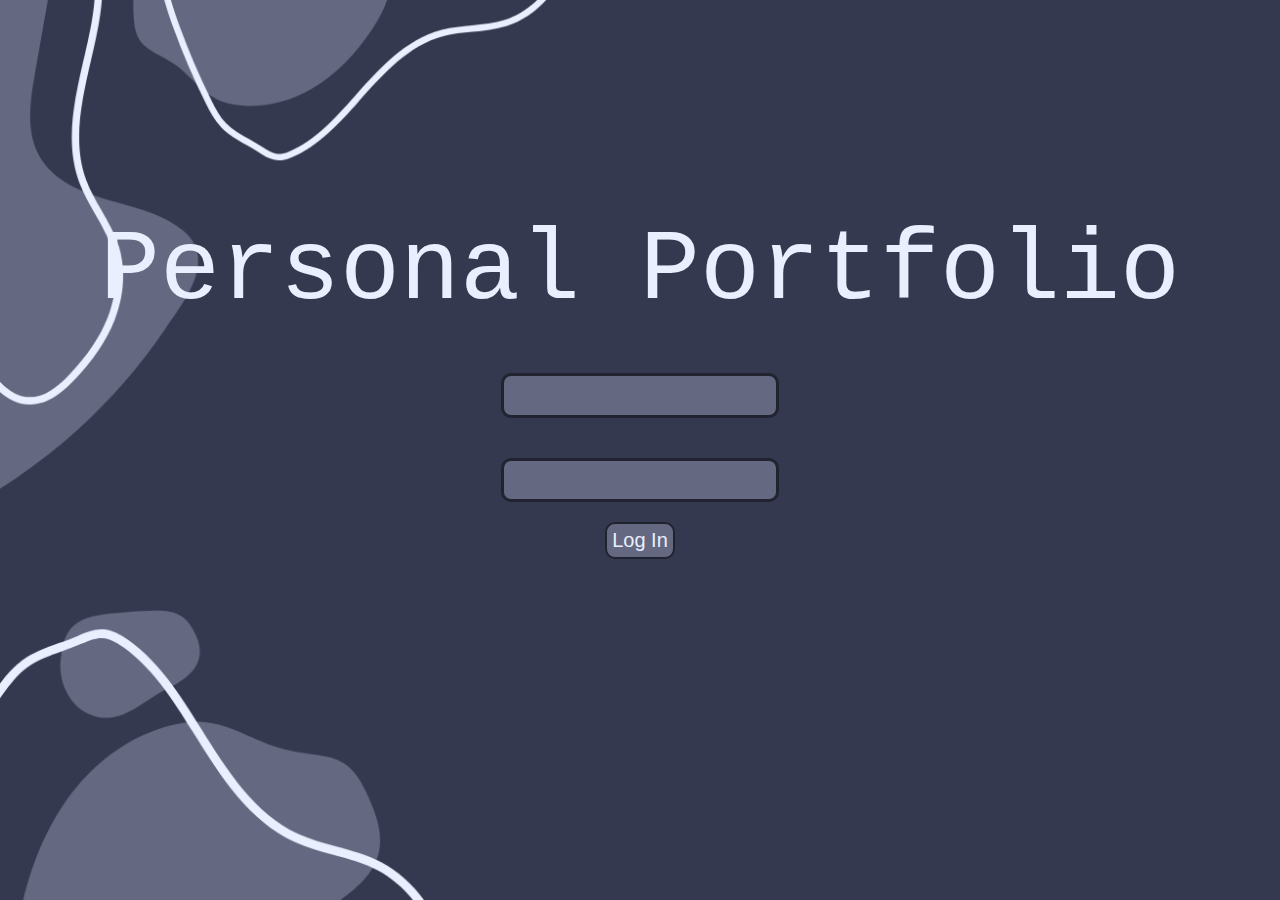
<file: index.html>
<!DOCTYPE html>
<html lang="en">
<head>
    <meta charset="UTF-8">
    <meta http-equiv="X-UA-Compatible" content="IE=edge">
    <meta name="viewport" content="width=device-width, initial-scale=1.0">
    <title>Personal Portfolio Project</title>
    <link rel="stylesheet" href="style.css">
    <script src="https://cdnjs.cloudflare.com/ajax/libs/jquery/3.7.0/jquery.min.js" integrity="sha512-3gJwYpMe3QewGELv8k/BX9vcqhryRdzRMxVfq6ngyWXwo03GFEzjsUm8Q7RZcHPHksttq7/GFoxjCVUjkjvPdw==" crossorigin="anonymous" referrerpolicy="no-referrer"></script>
</head>
<body>
    <script src="script.js"></script>

    <!-- Login Screen -->
    <div class = log-in-screen>
        <div class="log-in-page">
            <p class="portfolio-title">Personal Portfolio</p>
        </div>

        <div class="username-div">
            <p id="username-animate" class = "username" ></p>
        </div>

        <div class = "password-div">
            <p id="password-animate" class = "username" ></p>
        </div>

        <div class="log-in-button-div">
            <a href="homePage.html">
                <button class = "log-in-button">Log In</button>
            </a>
        </div>
    </div>

</body>
</html>
</file>
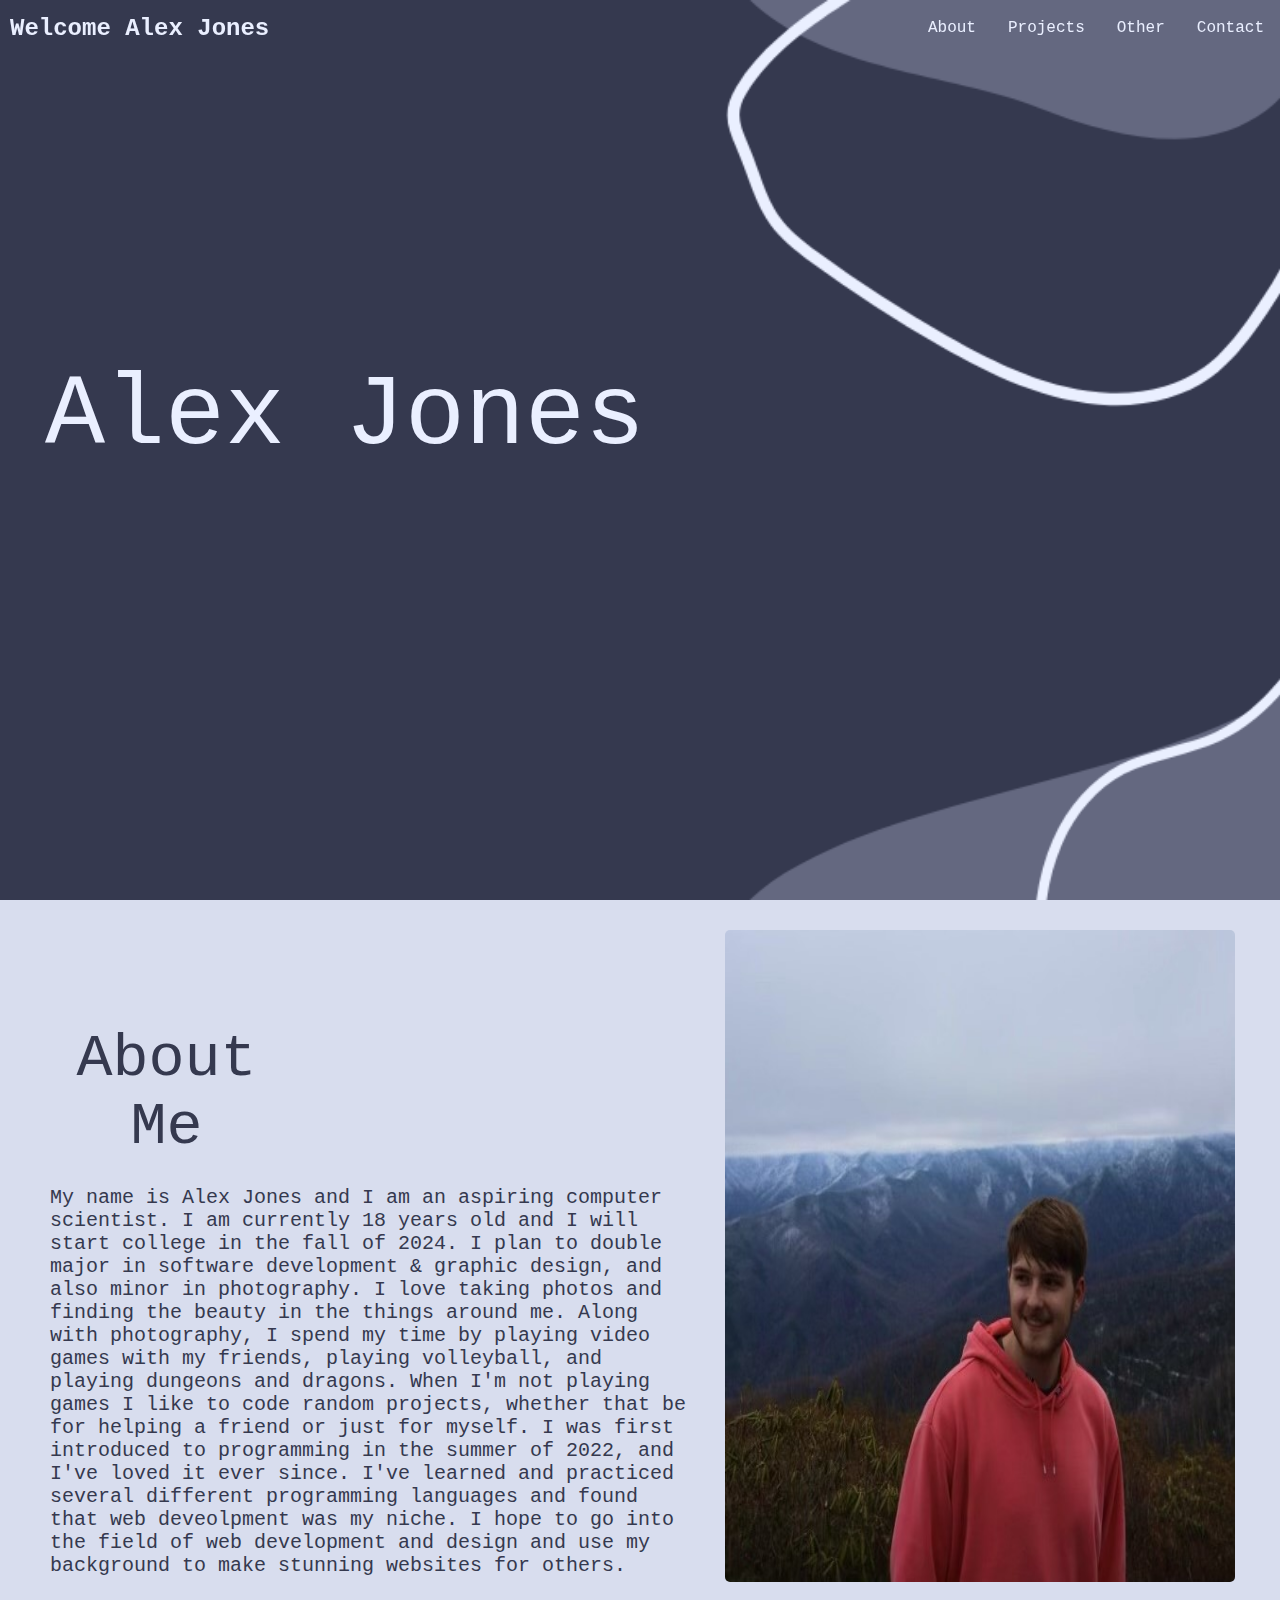
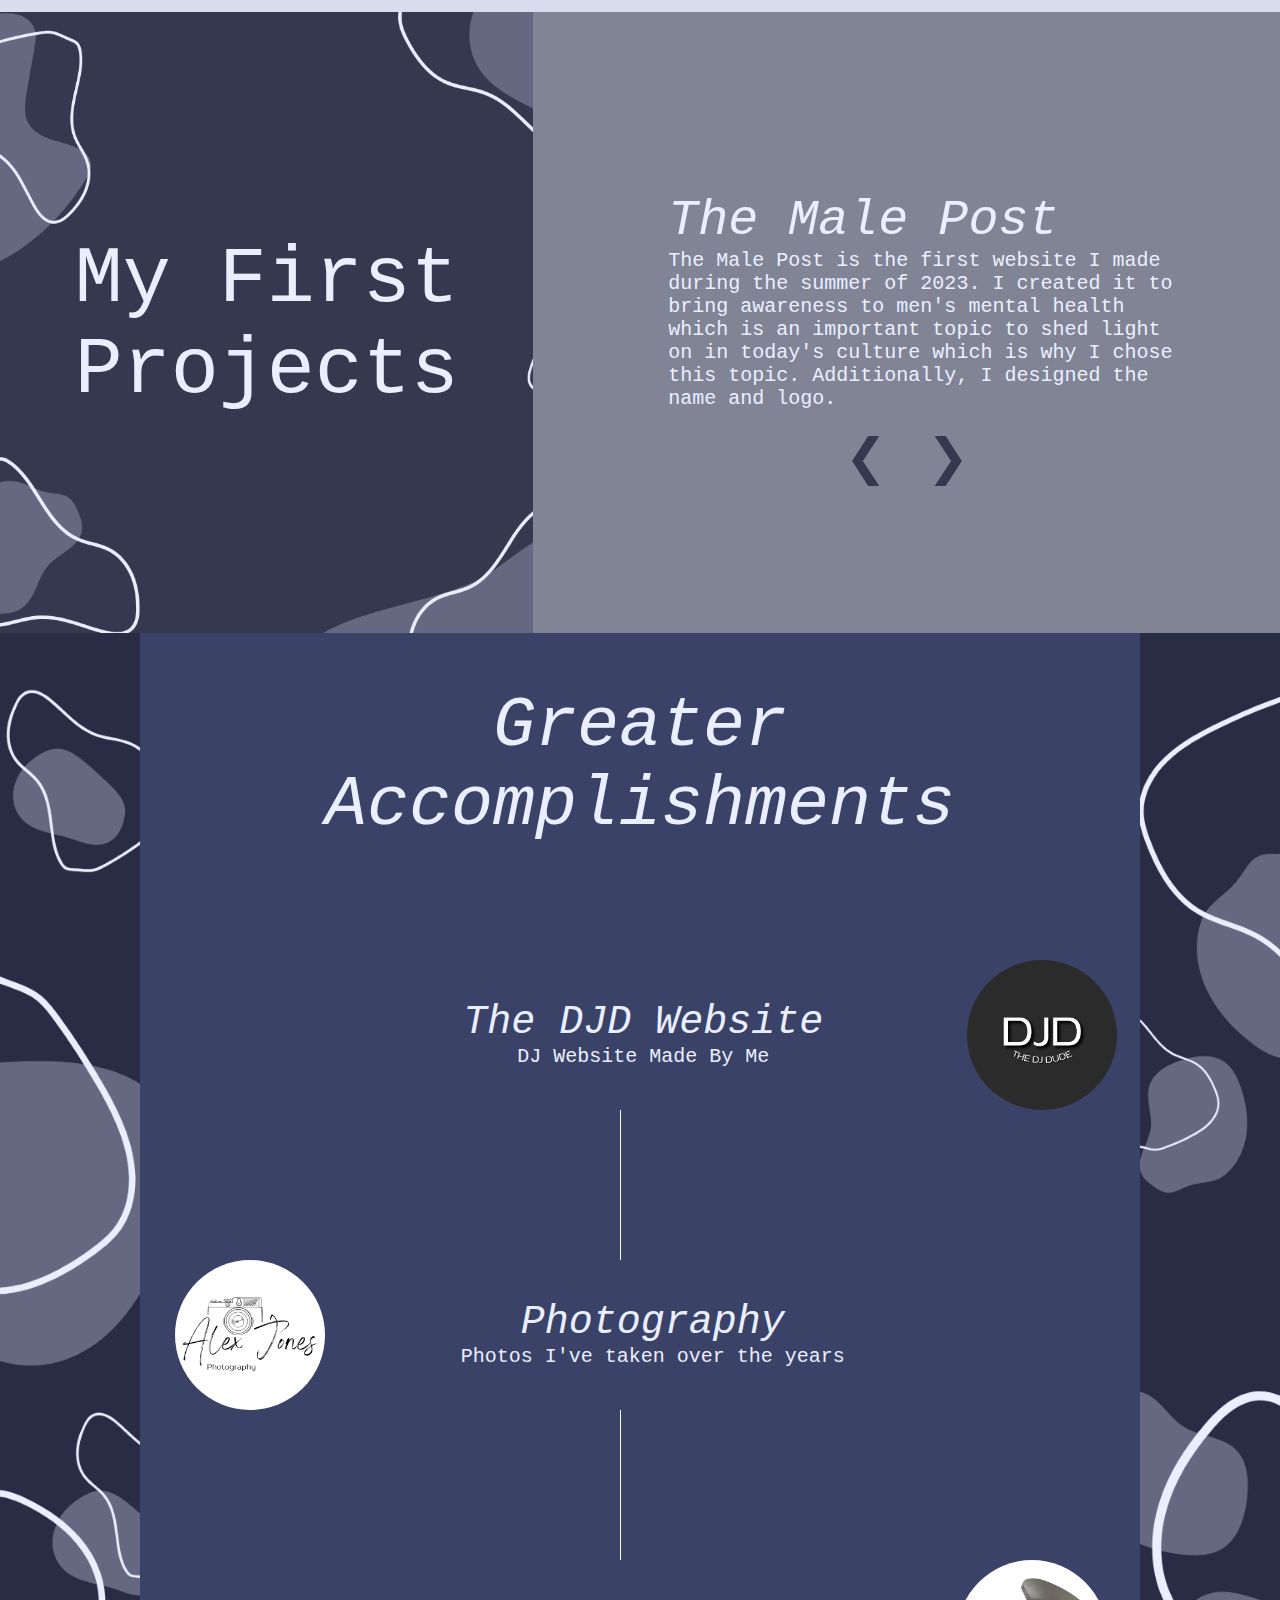
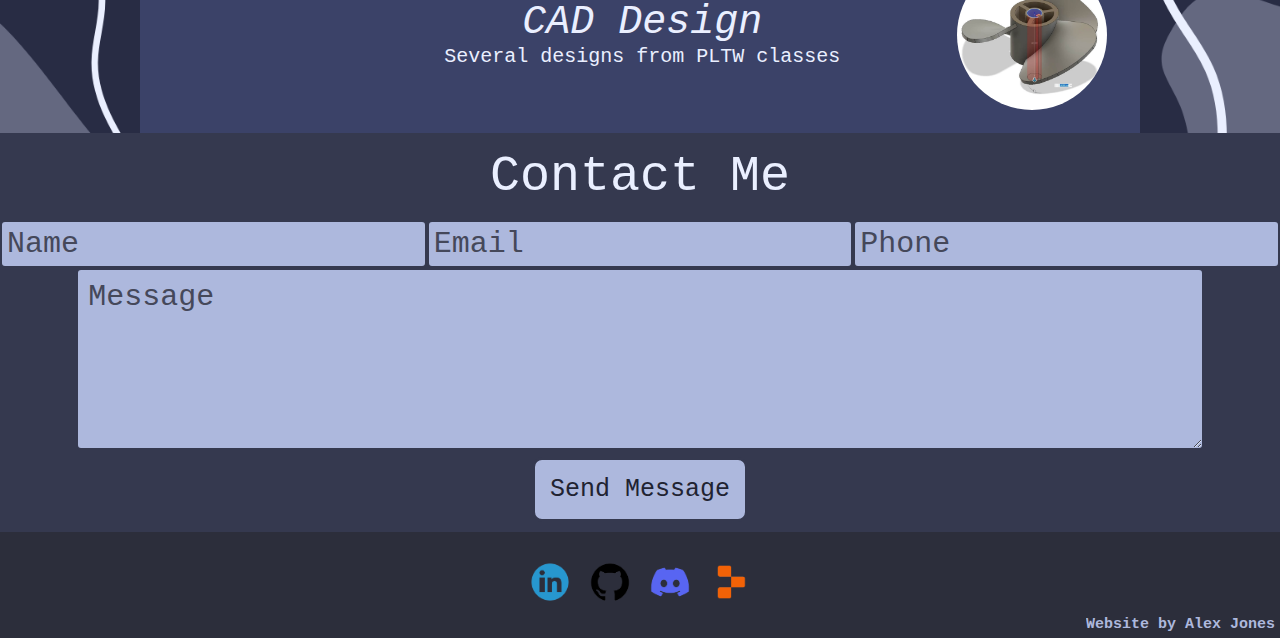
<file: homePage.html>
<!DOCTYPE html>
<html lang="en">
<head>
    <meta charset="UTF-8">
    <meta http-equiv="X-UA-Compatible" content="IE=edge">
    <meta name="viewport" content="width=device-width, initial-scale=1.0">
    <title>Personal Portfolio Project</title>
    <link rel="stylesheet" href="style.css">
    <script src="https://cdnjs.cloudflare.com/ajax/libs/jquery/3.7.0/jquery.min.js" integrity="sha512-3gJwYpMe3QewGELv8k/BX9vcqhryRdzRMxVfq6ngyWXwo03GFEzjsUm8Q7RZcHPHksttq7/GFoxjCVUjkjvPdw==" crossorigin="anonymous" referrerpolicy="no-referrer"></script>
    <script src="https://ajax.googleapis.com/ajax/libs/jquery/3.3.1/jquery.min.js"></script>
</head>

<body class="home-page-body">
    <!-- Navbar -->
    <div class="navbar">
        <h2 class = "welcome">Welcome Alex Jones</h2>
        <a href="#contact-scroll">Contact</a>
        <a href="#other-scroll">Other</a>
        <a href="#projects-scroll">Projects</a>
        <a href="#about-scroll">About</a>
    </div>

    <!-- Main Screen -->
    <div class="main-tab">
        <p id="title-animate" class="main-title"></p>
    </div>

    <!-- About Screen -->
    <div class="about-tab" id="about-scroll">
        <div class="about-text">
            <p class = "about-title">About Me</p>
            <p class="about-p">My name is Alex Jones and I am an aspiring computer scientist. I am currently 18 years old
                and I will start college in the fall of 2024. I plan to double major in software development & graphic design, and also 
                minor in 
                photography. I love taking photos and finding the beauty in the things around me. 
                Along with photography, I spend my time by playing
                video games with my friends, playing volleyball, and playing dungeons and dragons. When I'm not playing games 
                I like to code random projects, whether that be for helping a friend or just for myself.
                I was first introduced to programming in the summer of 2022, and I've loved it ever since. 
                I've learned and practiced several different programming languages and found that web deveolpment was my niche. 
                I hope to go into the field of web development and design and use my background to make stunning websites for others.
            </p>
        </div>
        <img src="img/IMG_1594_cropped.jpg" class="self-portrait">
    </div>

    <!-- Project Screen -->
    <div class="projects-tab" id="projects-scroll">
        <div class="split left">
            <p class = "projects-title">My First Projects</p>
        </div>
        <div class="split right">
            
            <div class="mySlides">
                <a class="slide-link" href="https://replit.com/@kona56/Intro-Unit-2-Project-Starter-Code-3" target="_blank">
                    <p class="slide-title">The Male Post</p>
                </a>
                <p class="slide-text">The Male Post is the first website I made during the summer of 2023. I created it to bring awareness to 
                    men's mental health which is an important topic to shed light on in today's culture which is why I chose this 
                    topic. Additionally, I designed the name and logo. 
                </p>
            </div>
            <div class="mySlides fadeInRight" style="display: none">
                <a class="slide-link" href="https://replit.com/@kona56/Jones-Alex-Intro-Unit-3-Starter-Code" target="_blank">
                    <p class="slide-title">The Split Path</p>
                </a>
                <p class="slide-text">The Split Path is a "choose your own adventure" game that I coded as my second main project during the 
                    summer of 2023. The game presents you with two options on each screen that lead to several outcomes for the story.
                </p>
            </div>
            <div class="mySlides fadeInRight" style="display: none">
                <a class="slide-link" href="https://replit.com/@kona56/Buzzfeed-quiz" target="_blank">
                    <p class="slide-title">What Kind of Meat Are You?</p>
                </a>
                <p class="slide-text">This Buzzfeed Quiz was the third main project I coded during the summer of 2023. Similar to The Split Path, 
                    in this, you answer two questions that give you an answer as to what kind of meat you are.
                </p>
            </div>
            <!-------------------------------------------- Add the UI/UX presentation ---------------------------------------------------------------------------------------------------->
            <div class="slide-buttons">
                <a class="prev" onclick="plusSlides(-1)">&#10094;</a>
                <a class="next" onclick="plusSlides(1)">&#10095;</a>
            </div>
        </div>
    </div>

    <!-- Other -->
    <div class="other-bg">
        <div class="other-tab" id="other-scroll" style="width:1000px">
            <div class="others">
                <p class = "other-title">Greater Accomplishments</p>
                <div class="other1">
                    <div class="other1-text">
                        <a target="_blank" class="other-link" href="https://rhit-jonesag.github.io/DJdude/">
                            <p class="other-h">The DJD Website</p>
                        </a>
                        <p class="other-p">DJ Website Made By Me</p>
                    </div>
                    <img class="project-image1" src="img/THE DJ DUDE (2).png" style="width:150px">
                </div>
                <div class="line1"></div>
                <div class="other2">
                    <img class="project-image2" src="img/Alex Jones (2).png" style="width:150px">
                    <div class="other2-text">
                        <a class="other-link" href="wovenTime.html">
                            <p class="other-h">Photography</p>
                        </a>
                        <p class="other-p">Photos I've taken over the years</p>
                    </div>
                </div>
                <div class="line2"></div>
                <div class="other3">
                    <div class="other3-text">
                        <a class="other-link" href="cadDesign.html">
                            <p class="other-h">CAD Design</p>
                        </a>
                        <p class="other-p">Several designs from PLTW classes</p>
                    </div>
                    <img class="project-image3" src="img/Untitled design (18).png" style="width:150px">
                </div>
            </div>
        </div>
    </div>

    <!-- Contacts -->
    <div class="contact-me" id="contact-scroll">
        <p class="contact-title">Contact Me</p>
        <form action="https://formsubmit.co/alex56jones@gmail.com" method="POST">
            <div class="contact-row1">
                <input class="name" name="name" placeholder="Name" type="text">
                <input class="email" name="email" placeholder="Email" type="email">
                <input class="phone" name="phone" placeholder="Phone" type="tel">
            </div>
            <div class="contact-row2">
                <textarea class="message" name="message" placeholder="Message"></textarea>
            </div>
            <div class="contact-row3">
                <button class="send-message" name="submit">Send Message</button>
            </div>
        </form>
    </div>

    <!-- Footer Screen -->
    <div class="footer">
        <div class="contacts">
            <!-- LinkedIn -->
            <a href="https://www.linkedin.com/in/alex-jones-1037b826a/" target="_blank">
                <img class="linkedin" src="img/Untitled_design__9_-removebg-preview.png">
            </a>
            <!-- github -->
            <a href="https://github.com/RHIT-jonesag" target="_blank">
                <img class="github" src="img/Untitled_design__11_-removebg-preview.png">
            </a>
            <!-- Discord -->
            <a href="https://discord.gg/axTg4tkw" target="_blank">
                <img class="discord" src="img/Untitled_design__13_-removebg-preview.png">
            </a>
            <!-- Replit -->
            <a href="https://replit.com/@Kona56" target="_blank">
                <img class="replit" src="img/Untitled_design__14_-removebg-preview.png">
            </a>
        </div>
        <div class="tribute">
            <h2 class="website-by">Website by Alex Jones</h2>
        </div>
    </div>
    <script src="script.js"></script>
</body>
</html>
</file>
<file: style.css>
/* Padding Settings to remove whitespace */
* {
    margin: 0;
    padding: 0;
    overflow-x: hidden;
  }

  /* Removes scrollbar */
::-webkit-scrollbar{
  display:none;
}

/* Smooth Scroll */
html {
  scroll-behavior: smooth;
}

/* -------------------------LOGIN PAGE------------------------- */

  /* Alignment of log in page */
  .log-in-page{
    display: flex;
    text-align: center;
    justify-content: center;
  }

  .username-div{
    display: flex;
    justify-content: center;
  }

  .password-div{
    display: flex;
    justify-content: center;
  }

  .log-in-button-div{
    display: flex;
    text-align: center;
    justify-content: center;
  }

  /* Styling of log-in page */
  .portfolio-title{
    font-family:'Courier New', Courier, monospace;
    color: #EAEFFF;
    font-size: 100px;
    margin-top: 200px;
    margin-bottom: 10px;
    padding: 15px;
  }

  .username{
    font-size: 20px;
    margin: 20px;
    background-color: #646880;
    color: #EAEFFF;
    padding: 8px;
    border-style: solid;
    border-color:#212331;
    border-radius: 10px;
  }

  .password{
    font-size: 20px;
    margin: 20px;
    margin-bottom: 40px;
    background-color: #EAEFFF;
    color: rgb(53, 57, 79);
    padding: 7px;
    border-style: solid;
    border-color:#212331;
    border-radius: 30px;
  }

  .log-in-button{
    font-size: 20px;
    padding: 5px;
    color: #EAEFFF;
    background-color: #646880;
    border-style: solid;
    border-color: #212331;
    border-radius: 10px;
  }

  .log-in-screen{
    background-image: url(img/Untitled\ design\ \(40\).png);
    background-repeat: no-repeat;
    background-size: cover;
    height:100vh;
  }

  #username-animate {
    width: 20vw;
    height: 2.5vh;
    overflow:hidden;
  }

  #password-animate {
    width: 20vw;
    height: 2.5vh;
    overflow:hidden;
  }




/* -------------------------HOME PAGE------------------------- */
  .main-tab{
    background-image: url(img//Untitled\ design\ \(34\).png);
    background-repeat: no-repeat;
    background-size: cover;
    min-height: 100vh;
    font-family:'Courier New', Courier, monospace;
  }

  .main-title{
    display:flex;
    /* justify-content: center; */
    margin-top: 40vh;
    margin-left: 5vh;
    /* translate: 80px 350px; */
    font-size:100px;
    color:#EAEFFF;
  }

  .home-screen{
    display: none;
    background-color: #EAEFFF;
    justify-content: center;
    text-align: center;
    padding-bottom: 5px;
  }

  /* The navigation bar */
  .navbar {
  overflow: hidden;
  background-color: rgb(234, 239, 255, 0);
  position: fixed; /* Set the navbar to fixed position */
  top: 0; /* Position the navbar at the top of the page */
  width: 100%; /* Full width */
  z-index: 1;
}

.navbar.scrolled {
  background-color: #35394F !important;
  transition: background-color 200ms linear;
  border-bottom: solid #212331 2px;
}

/* Added a welcome message for the "user" */
.welcome{
  float: left;
  display: block;
  padding: 15px 10px;
  text-decoration: none;
  color: #EAEFFF;
  font-family:'Courier New', Courier, monospace;
}

/* Links inside the navbar */
.navbar a {
  float: right;
  display: block;
  color: #EAEFFF;
  text-align: center;
  padding: 19px 16px;
  text-decoration: none;
  font-family:'Courier New', Courier, monospace;
}

.navbar a:hover{
  color: #EAEFFF;
  background-color: rgb(173, 184, 221, 0.3);
  border-radius: 10px
}

/* Change scrolled background on hover */
.navbar.scrolled a:hover {
  background: #adb8dd;
  color: #212331;
  border-radius:10px;
}

/* Added Margin for no overlap */
.about-tab{
  padding-top: 30px; /* Add a top margin to avoid content: center; overlay */
  display: flex;
  flex-direction: row;
  justify-content: space-between;
  padding-left:5vh;
  padding-right:5vh;
  text-align: center;
  padding-bottom: 30px;
  background-color: #d8ddee;
  font-family:'Courier New', Courier, monospace;
}

.about-title{
  font-size: 60px;
  width:19vw;
  color: #35394F;
  padding-top: 95px;
  padding-bottom: 20px;
}

.about-p{
  width:50vw;
  font-size: 20px;
  padding: 5px;
  border-radius: 15px;
  text-align: left;
  color:#35394F;
}

.self-portrait{
  width: 510px;
  border-radius: 5px;
}

.projects-tab {
  display: flex;
  justify-content: center;
  text-align: center;
  min-height: 69vh;
  max-height: 69vh;
  font-family:'Courier New', Courier, monospace;
  color: #35394F;
}

.projects-title{
  display:inline-block;
  color: #EAEFFF;
  font-size: 80px;
  padding: 15px;
  border-radius:10px;
  margin-top: 23vh;
}

.mySlides{
  display:flex;
  justify-content: center;
  flex-direction: column;
  text-align: left;
  color:#EAEFFF;
  margin-top: 20vh;
  margin-left: 15vh;
  width:70%;
}

.slide-link{
  text-decoration: none;
  color:#EAEFFF;
}

.slide-link:hover{
  color:#adb8dd;
}

.slide-title{
  font-size: 50px;
  font-style: italic;
}

.slide-text{
  font-size: 20px;
}

.slide-buttons{
  display: flex;
  justify-content: center;
  margin-top: 2vh;
  font-size: 50px;
}

.prev{
  margin-right: 15px;
  padding-left:5px;
  padding-right:5px;
  border-radius:5px;
}

.prev:hover{
  background-color: #646880;
}

.next{
  margin-left: 15px;
  padding-left:5px;
  padding-right:5px;
  border-radius:5px;
}

.next:hover{
  background-color: #646880;
}

/* Control the left side */
.left {
  width:50%;
  max-height:700px;
  left: 0;
  background-image:url(img/Untitled\ design\ \(29\).png);
  background-repeat: no-repeat;
  background-size: cover;
}

/* Control the right side */
.right {
  width:70%;
  overflow-y: hidden;
  right: 0;
  background-color: #818495;
  background-position: 50%;
}

.other-bg{
  background-image: url(img/Untitled\ design\ \(36\).png);
  background-repeat: no-repeat;
  background-size: cover;
}

.other-tab {
  display:flex;
  justify-content: center;
  text-align: center;
  padding-bottom: 5px;
  padding-top: 15px;
  background-color: #3b4268;
  margin:auto;

  /* Set a specific height */
  min-height: 120vh;

  font-family:'Courier New', Courier, monospace;
  color: #EAEFFF;
}

.other-title{
  color: #EAEFFF;
  font-size: 70px;
  padding-bottom: 15px;
  font-style:italic;
  margin-top: 20px;
}

.other-h{
  text-decoration: none;
  color:#EAEFFF;
  font-size: 40px;
  font-style:italic;
}

.other-link{
  text-decoration: none;
}

.other-h:hover{
  color:#adb8dd;
}

.other-p{
  font-size:20px;
}

.line1{
  display:flex;
  justify-content: center;
  width:1px;
  height:150px;
  background-color: white;
  translate: 450px;
}

.line2{
  display:flex;
  justify-content: center;
  width:1px;
  height:150px;
  background-color: white;
  translate: 450px;
}

.others{
  display: flex;
  flex-direction: column;
  justify-content: center;
  padding-left: 30px;
  padding-right: 30px
}

.other1{
  display:flex;
  flex-direction: row;
  justify-content: space-evenly;
  translate: 150px;
  overflow:hidden;
  margin-top: 100px;
}

.other1-text{
  translate: 0px 40px;
}

.other2{
  display:flex;
  flex-direction: row;
  justify-content: space-evenly;
  translate: -130px;
  overflow:hidden;
}

.other2-text{
  translate: 0px 40px;
}

.other3{
  display:flex;
  flex-direction: row;
  justify-content: space-evenly;
  translate: 143px;
  overflow:hidden;
}

.other3-text{
  translate: 0px 40px;
}

.project-image1{
  opacity: 100;
  border-radius:600px;
}

.project-image2{
  opacity: 100;
  border-radius:600px;
}

.project-image3{
  opacity: 100; 
  translate: -15px;
  border-radius:600px;
}

/* Contact Me */
.contact-me{
  background-color: #35394f;
  min-height: 36vh;
}

.contact-title{
  color:#EAEFFF;
  font-family:'Courier New', Courier, monospace;
  display:flex;
  justify-content: center;
  padding-top:15px;
  font-size: 50px;
}

.contact-row1{
  display:flex;
  justify-content: center;
  flex-direction: row;
  padding-top: 15px;
}

.name{
  background-color:#adb8dd;
  color:#212331;
  font-family:'Courier New', Courier, monospace;
  border-radius: 5px;
  border: solid #35394F 2px;
  padding:5px;
  font-size: 30px;
  width: 546px;
}

.phone{
  background-color:#adb8dd;
  color:#212331;
  font-family:'Courier New', Courier, monospace;
  border-radius: 5px;
  border: solid #35394F 2px;
  padding:5px;
  font-size: 30px;
  width: 546px;
}

.email{
  background-color:#adb8dd;
  color:#212331;
  font-family:'Courier New', Courier, monospace;
  border-radius: 5px;
  border: solid #35394F 2px;
  padding:5px;
  font-size: 30px;
  width: 546px;
}

.name::placeholder{
  color: #45485a;
}

.phone::placeholder{
  color: #45485a;
}

.email::placeholder{
  color: #45485a;
}

.message::placeholder{
  color: #45485a;
}

.contact-row2{
  display:flex;
  justify-content: center;
  flex-direction: row;
}

.contact-row3{
  display:flex;
  justify-content: center;
  padding-top: 7px;
  padding-bottom: 10px;
}

.send-message{
  background-color: #adb8dd;
  border:solid #35394F 3px;
  color:#212331;
  padding:15px;
  font-size:25px;
  font-family:'Courier New', Courier, monospace;
  border-radius:10px;
}

.send-message:hover{
  background-color: #646880;
  color:#EAEFFF;
}

.message{
  background-color:#adb8dd;
  color:#212331;
  font-family:'Courier New', Courier, monospace;
  border-radius: 5px;
  border: solid #35394F 2px;
  padding:10px;
  font-size: 30px;
  margin-top: 0px;
  width: 86.2%;
  padding-bottom: 100px;
}

/* Footer */
.footer{
  background-color: #2c2e3b;
  color: #EAEFFF;
  padding-top:20px;
}

.tribute{
  display:flex;
  justify-content: right;
  flex-direction: row;
  padding-left: 5px;
  color:#adb8dd;
  font-size: 15;
}

.website-by{
  padding-bottom: 5px;
  padding-right: 5px;
  font-family:'Courier New', Courier, monospace;
  color:#adb8dd;
  font-size: 15px;
}

.contacts{
  display:flex;
  justify-content: center;
  flex-direction:row;
}

.insta{
  width: 50px;
  margin: 5px;
}

.insta:hover{
  background-color: #45485a;
  border-radius:10px;
}

.linkedin{
  width: 50px;
  margin: 5px;
}

.linkedin:hover{
  background-color: #45485a;
  border-radius:10px;
}

.github{
  width: 50px;
  margin: 5px;
}

.github:hover{
  background-color: #45485a;
  border-radius:10px;
}

.discord{
  width: 50px;
  margin: 5px;
}

.discord:hover{
  background-color: #45485a;
  border-radius:10px;
}

.replit{
  width: 50px;
  margin: 5px;
}

.replit:hover{
  background-color: #45485a;
  border-radius:10px;
}

.other1-page{
  display:flex;
  justify-content: center;
  text-align: center;
  background-image: url(img/Untitled\ design\ \(40\).png);
  background-repeat: no-repeat;
  background-size: cover;
  padding-top:20px;
  min-height: 97.5vh;
}

.spacing{
  padding-top:200px;
}

.other-page-h{
  color:#EAEFFF;
  padding:10px; 
  border-bottom: none;
  font-style:italic;
  font-size: 60px;
  font-family:'Courier New', Courier, monospace;
}

.other-page-p{
  color:#EAEFFF;
  padding:5px; 
  font-family:'Courier New', Courier, monospace;
  width:50vw;
  font-size:25px;
}

  /* Navbar */
  .navbar-other {
    overflow: hidden;
    background-color: rgb(53, 57, 79, 0);
    position: fixed; /* Set the navbar to fixed position */
    top: 0; /* Position the navbar at the top of the page */
    width: 100%; /* Full width */
  }

  .backbutton{
    background-color: #212331;
    border-radius:6px;
    float: left;
    display: block;
    padding: 15px 10px;
    margin:5px;
    text-decoration: none;
    color: #EAEFFF;
    font-family:'Courier New', Courier, monospace;
  }

  .backbutton:hover{
    background-color: #818495;
    border-radius:6px;
  }

  .backbutton-button{
    background-color: #212331;
    border-radius: 6px;
    border:0px;
    padding:0px;
    margin:5px;
  }

  .backbutton-button:hover{
    background-color: #818495;
    border-radius:6px;
  }


  /* ------------------------------ Animation goes here ------------------------------ */

  .fadeInLeft{
    -webkit-animation: fadeInLeft 1.2s both;
    -moz-animation: fadeInLeft 1.2s both;
    -o-animation: fadeInLeft 1.2s both;
    animation: fadeInLeft 1.2s both;
  }

  .fadeInRight{
    -webkit-animation: fadeInRight 1.2s both;
    -moz-animation: fadeInRight 1.2s both;
    -o-animation: fadeInRight 1.2s both;
    animation: fadeInRight 1.2s both;
  }

  .fadeInBottom{
    -webkit-animation: fadeInBottom 1.2s both;
    -moz-animation: fadeInBottom 1.2s both;
    -o-animation: fadeInBottom 1.2s both;
    animation: fadeInBottom 1.2s both;
  }

  .fadeInTop{
    -webkit-animation: fadeInTop 1.2s both;
    -moz-animation: fadeInTop 1.2s both;
    -o-animation: fadeInTop 1.2s both;
    animation: fadeInTop 1.2s both;
  }

  .stretch{
    animation: stretch-line 1.2s both;
  }

  /* Stretch Line */
  @keyframes stretch-line {
    0%{
      height:0px;
    }
    100%{
      height:150px;
    }
  }

  /* Fade in left */
  @-webkit-keyframes fadeInLeft {
    0%{
      opacity:0;
      -webkit-transform: translateX(-50px);
    }
    100%{
      opacity:1;
      -webkit-transform: translateX(0px);
    }
  }

  @-moz-keyframes fadeInLeft {
    0%{
      opacity:0;
      -moz-transform: translateX(-50px);
    }
    100%{
      opacity:1;
      -moz-transform: translateX(0px);
    }
  }

  @-o-keyframes fadeInLeft {
    0%{
      opacity:0;
      -o-transform: translateX(-50px);
    }
    100%{
      opacity:1;
      -o-transform: translateX(0px);
    }
  }

  @keyframes fadeInLeft {
    0%{
      opacity:0;
      transform: translateX(-50px);
    }
    100%{
      opacity:1;
      transform: translateX(0px);
    }
  }

  /* Fade in right */
  @-webkit-keyframes fadeInRight {
    0%{
      opacity:0;
      -webkit-transform: translateX(50px);
    }
    100%{
      opacity:1;
      -webkit-transform: translateX(0px);
    }
  }

  @-moz-keyframes fadeInRight {
    0%{
      opacity:0;
      -moz-transform: translateX(50px);
    }
    100%{
      opacity:1;
      -moz-transform: translateX(0px);
    }
  }

  @-o-keyframes fadeInRight {
    0%{
      opacity:0;
      -o-transform: translateX(50px);
    }
    100%{
      opacity:1;
      -o-transform: translateX(0px);
    }
  }

  @keyframes fadeInRight {
    0%{
      opacity:0;
      transform: translateX(50px);
    }
    100%{
      opacity:1;
      transform: translateX(0px);
    }
  }

  /* Fade in bottom */
  @-webkit-keyframes fadeInBottom {
    0%{
      opacity:0;
      -webkit-transform: translateY(50px);
    }
    100%{
      opacity:1;
      -webkit-transform: translateY(0px);
    }
  }

  @-moz-keyframes fadeInBottom {
    0%{
      opacity:0;
      -moz-transform: translateY(50px);
    }
    100%{
      opacity:1;
      -moz-transform: translateY(0px);
    }
  }

  @-o-keyframes fadeInBottom {
    0%{
      opacity:0;
      -o-transform: translateY(50px);
    }
    100%{
      opacity:1;
      -o-transform: translateY(0px);
    }
  }

  @keyframes fadeInBottom {
    0%{
      opacity:0;
      transform: translateY(50px);
    }
    100%{
      opacity:1;
      transform: translateY(0px);
    }
  }

  /* Fade in top */
  @-webkit-keyframes fadeInTop {
    0%{
      opacity:0;
      -webkit-transform: translateY(-50px);
    }
    100%{
      opacity:1;
      -webkit-transform: translateY(0px);
    }
  }

  @-moz-keyframes fadeInTop {
    0%{
      opacity:0;
      -moz-transform: translateY(-50px);
    }
    100%{
      opacity:1;
      -moz-transform: translateY(0px);
    }
  }

  @-o-keyframes fadeInTop {
    0%{
      opacity:0;
      -o-transform: translateY(-50px);
    }
    100%{
      opacity:1;
      -o-transform: translateY(0px);
    }
  }

  @keyframes fadeInTop {
    0%{
      opacity:0;
      transform: translateY(-50px);
    }
    100%{
      opacity:1;
      transform: translateY(0px);
    }
  }
</file>
